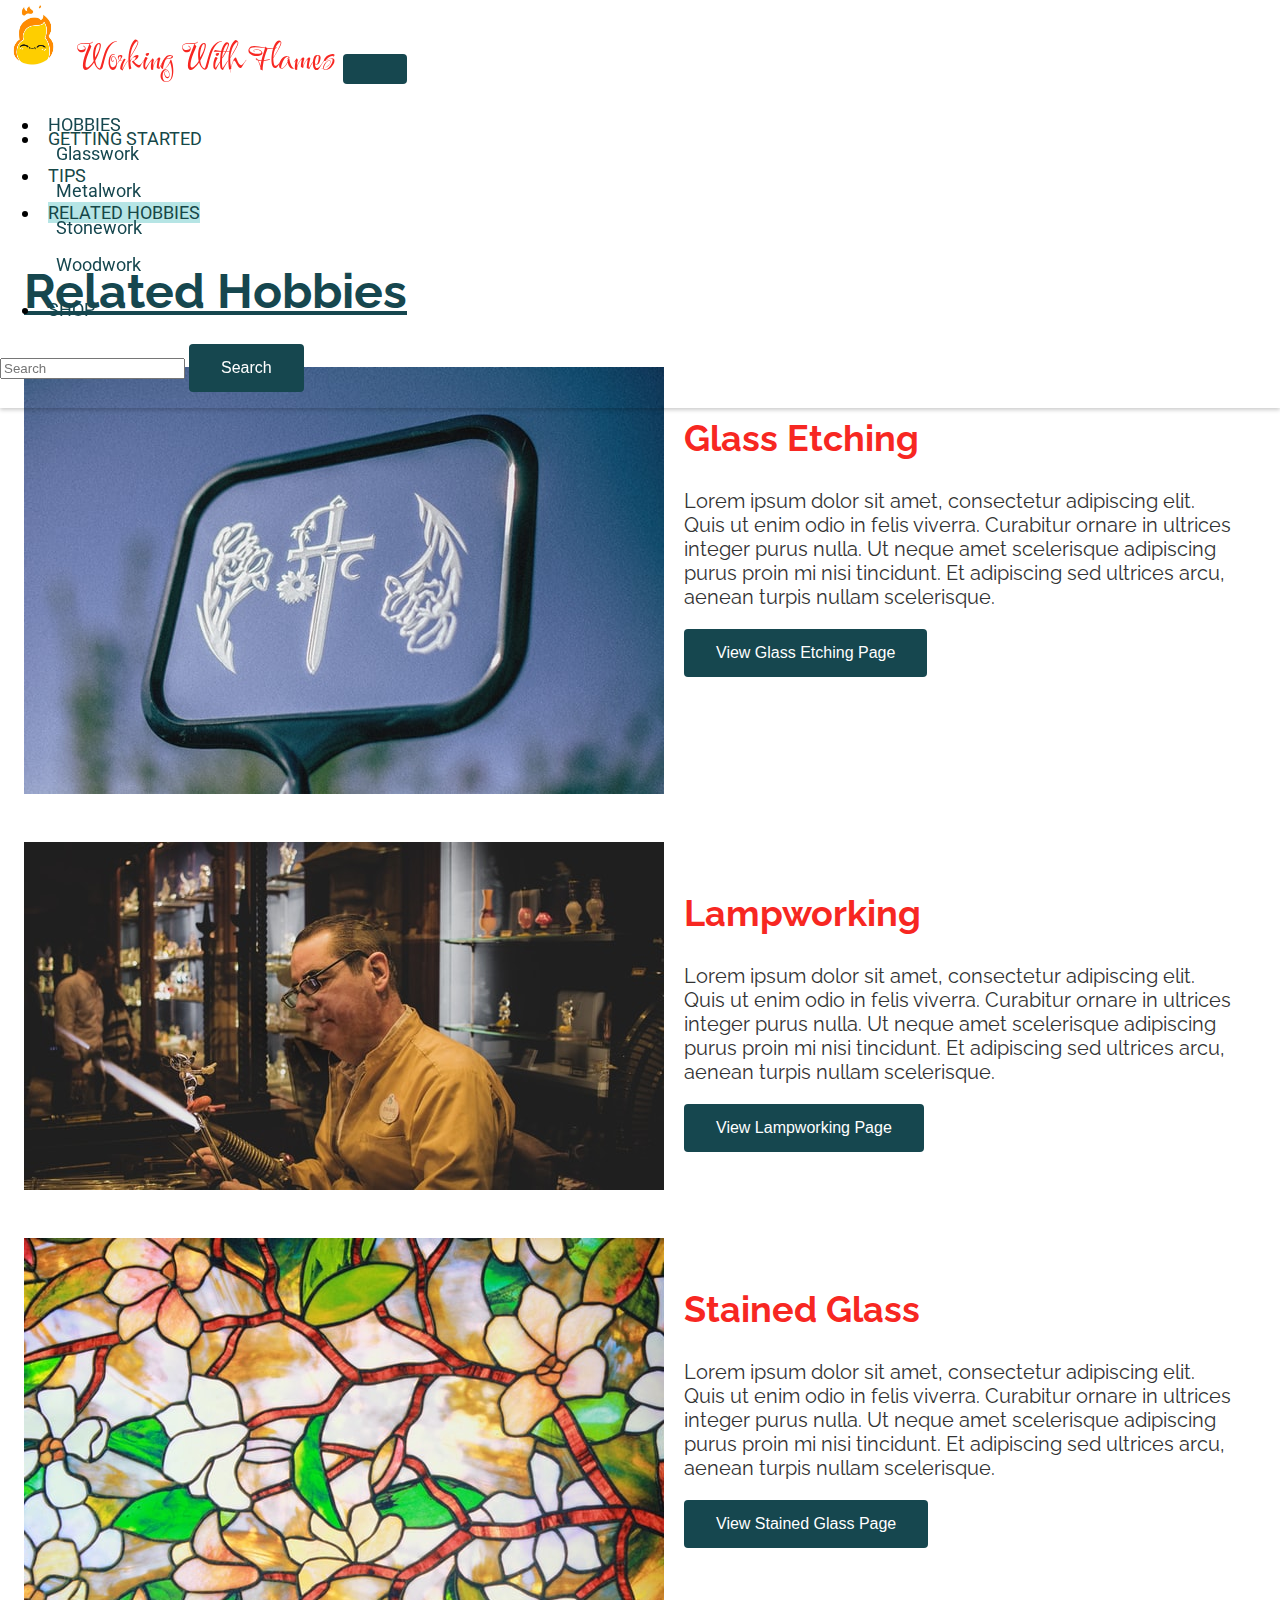
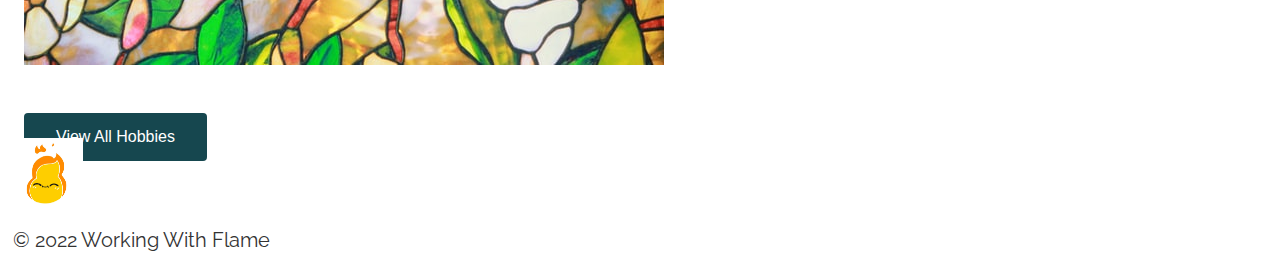
<file: related.html>
<html>
  <head>
    <title>Working With Flames</title>
    <link href=css/style.css rel="stylesheet" type="text/css">
<link rel="preconnect" href="https://fonts.googleapis.com">
<link rel="preconnect" href="https://fonts.gstatic.com" crossorigin>
<link href="https://fonts.googleapis.com/css2?family=Roboto:ital,wght@0,300;0,400;0,900;1,500&display=swap" rel="stylesheet">
<link rel="preconnect" href="https://fonts.googleapis.com">
<link rel="preconnect" href="https://fonts.gstatic.com" crossorigin>
<link href="https://fonts.googleapis.com/css2?family=Festive&family=Raleway:wght@300;400;600;700&display=swap" rel="stylesheet">
<link rel="preconnect" href="https://fonts.googleapis.com">
<link rel="preconnect" href="https://fonts.gstatic.com" crossorigin>
<link href="https://fonts.googleapis.com/css2?family=Festive&display=swap" rel="stylesheet">
<link href="https://cdn.jsdelivr.net/npm/bootstrap@5.1.1/dist/css/bootstrap.min.css" rel="stylesheet" integrity="sha384-F3w7mX95PdgyTmZZMECAngseQB83DfGTowi0iMjiWaeVhAn4FJkqJByhZMI3AhiU" crossorigin="anonymous">

<!-- Google tag (gtag.js) -->
<script async src="https://www.googletagmanager.com/gtag/js?id=G-HLD5TPT114"></script>
<script>
  window.dataLayer = window.dataLayer || [];
  function gtag(){dataLayer.push(arguments);}
  gtag('js', new Date());

  gtag('config', 'G-HLD5TPT114');
</script>


<!-- Hotjar Tracking Code for https://katiekel.github.io/ux_ui_hw_21/index.html -->
<script>
    (function(h,o,t,j,a,r){
        h.hj=h.hj||function(){(h.hj.q=h.hj.q||[]).push(arguments)};
        h._hjSettings={hjid:3094559,hjsv:6};
        a=o.getElementsByTagName('head')[0];
        r=o.createElement('script');r.async=1;
        r.src=t+h._hjSettings.hjid+j+h._hjSettings.hjsv;
        a.appendChild(r);
    })(window,document,'https://static.hotjar.com/c/hotjar-','.js?sv=');
</script>


</head>

<body>
  <div class="mainContent">

<!--Navigation Setion-->
<nav class="navbar navbar-expand-lg navbar-light bg-light fixed-top navigation py-3">
    <div class="container-fluid">
        <a class="navbar-brand" href="./index.html">
          <img src="images/Screen Shot 2022-08-03 at 3.50.26 PM.png" alt="fire" width="70" class="d-inline-block">
          Working With Flames
        </a>
      <button class="navbar-toggler" type="button" data-bs-toggle="collapse" data-bs-target="#navbarNav" aria-controls="navbarNav" aria-expanded="false" aria-label="Toggle navigation">
        <span class="navbar-toggler-icon"></span>
      </button>
      <div class="collapse navbar-collapse" id="navbarNav">
        <ul class="navbar-nav ms-auto">
          <li class="nav-item dropdown">
            <a class="nav-link dropdown-toggle" href="#" id="navbarDropdown" role="button" data-bs-toggle="dropdown" aria-expanded="false">
              HOBBIES
            </a>
            <ul class="dropdown-menu" aria-labelledby="navbarDropdown">
              <li><a class="dropdown-item" href="#">Glasswork</a></li>
              <li><a class="dropdown-item" href="#">Metalwork</a></li>
              <li><a class="dropdown-item" href="#">Stonework</a></li>
              <li><a class="dropdown-item" href="#">Woodwork</a></li>
            </ul>
          </li>
          <li class="nav-item">
            <a class="nav-link" href="#">SHOP</a>
          </li>
        </ul>
        <form class="d-flex">
          <input class="form-control me-2" type="search" placeholder="Search" aria-label="Search">
          <button class="btn btn-outline-success" type="submit">Search</button>
        </form>        
      </div>
    </div>
  </nav>
<!--End Navigation Section-->


<!--Tab Pages Section-->
<div class="hobbyPages">
<ul class="nav nav-tabs">
  <li class="nav-item">
    <a class="nav-link" href="./index.html">GETTING STARTED</a>
  </li>
  <li class="nav-item">
    <a class="nav-link" href="./tips.html">TIPS</a>
  </li>
  <li class="nav-item">
    <a class="nav-link active" aria-current="page" href="#">RELATED HOBBIES</a>
  </li>
</ul>
</div>


<!--Main Hobby Section--> 

<secton class="gettingStarted topMargin">
  <div class="sectionTitle">
    <h1>Related Hobbies</h1>
  </div>
<div class="overviewContainer">
<div class="containerImage">
  <img src="images/james-fitzgerald-uPRBNnOs-iU-unsplash.jpg">
  </div>
<div class="containerText">
  <h2>Glass Etching</h2>
  <p>Lorem ipsum dolor sit amet, consectetur adipiscing elit. Quis ut enim odio in felis viverra. Curabitur ornare in ultrices integer purus nulla. Ut neque amet scelerisque adipiscing purus proin mi nisi tincidunt. Et adipiscing sed ultrices arcu, aenean turpis nullam scelerisque.</p>
  <button>View Glass Etching Page</button>
</div>
</div>
<div class="overviewContainer">
    <div class="containerImage">
      <img src="images/pawel-janiak-MK5zMKKJtuY-unsplash.jpg">
      </div>
    <div class="containerText">
      <h2>Lampworking</h2>
      <p>Lorem ipsum dolor sit amet, consectetur adipiscing elit. Quis ut enim odio in felis viverra. Curabitur ornare in ultrices integer purus nulla. Ut neque amet scelerisque adipiscing purus proin mi nisi tincidunt. Et adipiscing sed ultrices arcu, aenean turpis nullam scelerisque.</p>
      <button>View Lampworking Page</button>
    </div>
    </div>
    <div class="overviewContainer">
        <div class="containerImage">
          <img src="images/marek-kizer-1VsA6vwTsKU-unsplash.jpg">
          </div>
        <div class="containerText">
          <h2>Stained Glass</h2>
          <p>Lorem ipsum dolor sit amet, consectetur adipiscing elit. Quis ut enim odio in felis viverra. Curabitur ornare in ultrices integer purus nulla. Ut neque amet scelerisque adipiscing purus proin mi nisi tincidunt. Et adipiscing sed ultrices arcu, aenean turpis nullam scelerisque.</p>
          <button>View Stained Glass Page</button>
        </div>
        </div>
</secton>

<div class="viewAll">
    <button>View All Hobbies</button>
</div>






<!--Footer Section-->
<div class="container">
    <footer class="py-3 my-4">
      <div class="nav justify-content-center border-bottom pb-3 mb-3">
        <img src="images/Screen Shot 2022-08-03 at 3.50.26 PM.png" alt="fire" width="70">
      </div>
      <p class="text-center text-muted">© 2022 Working With Flame</p>
    </footer>
  </div>
<!--End Footer Section-->

</body>
<script src="https://ajax.googleapis.com/ajax/libs/jquery/3.3.1/jquery.min.js"></script>
<script src="./js/index.js"></script>
<!-- JavaScript Bundle with Popper -->
<script src="https://cdn.jsdelivr.net/npm/bootstrap@5.1.3/dist/js/bootstrap.bundle.min.js" integrity="sha384-ka7Sk0Gln4gmtz2MlQnikT1wXgYsOg+OMhuP+IlRH9sENBO0LRn5q+8nbTov4+1p" crossorigin="anonymous"></script>
</html>
</file>
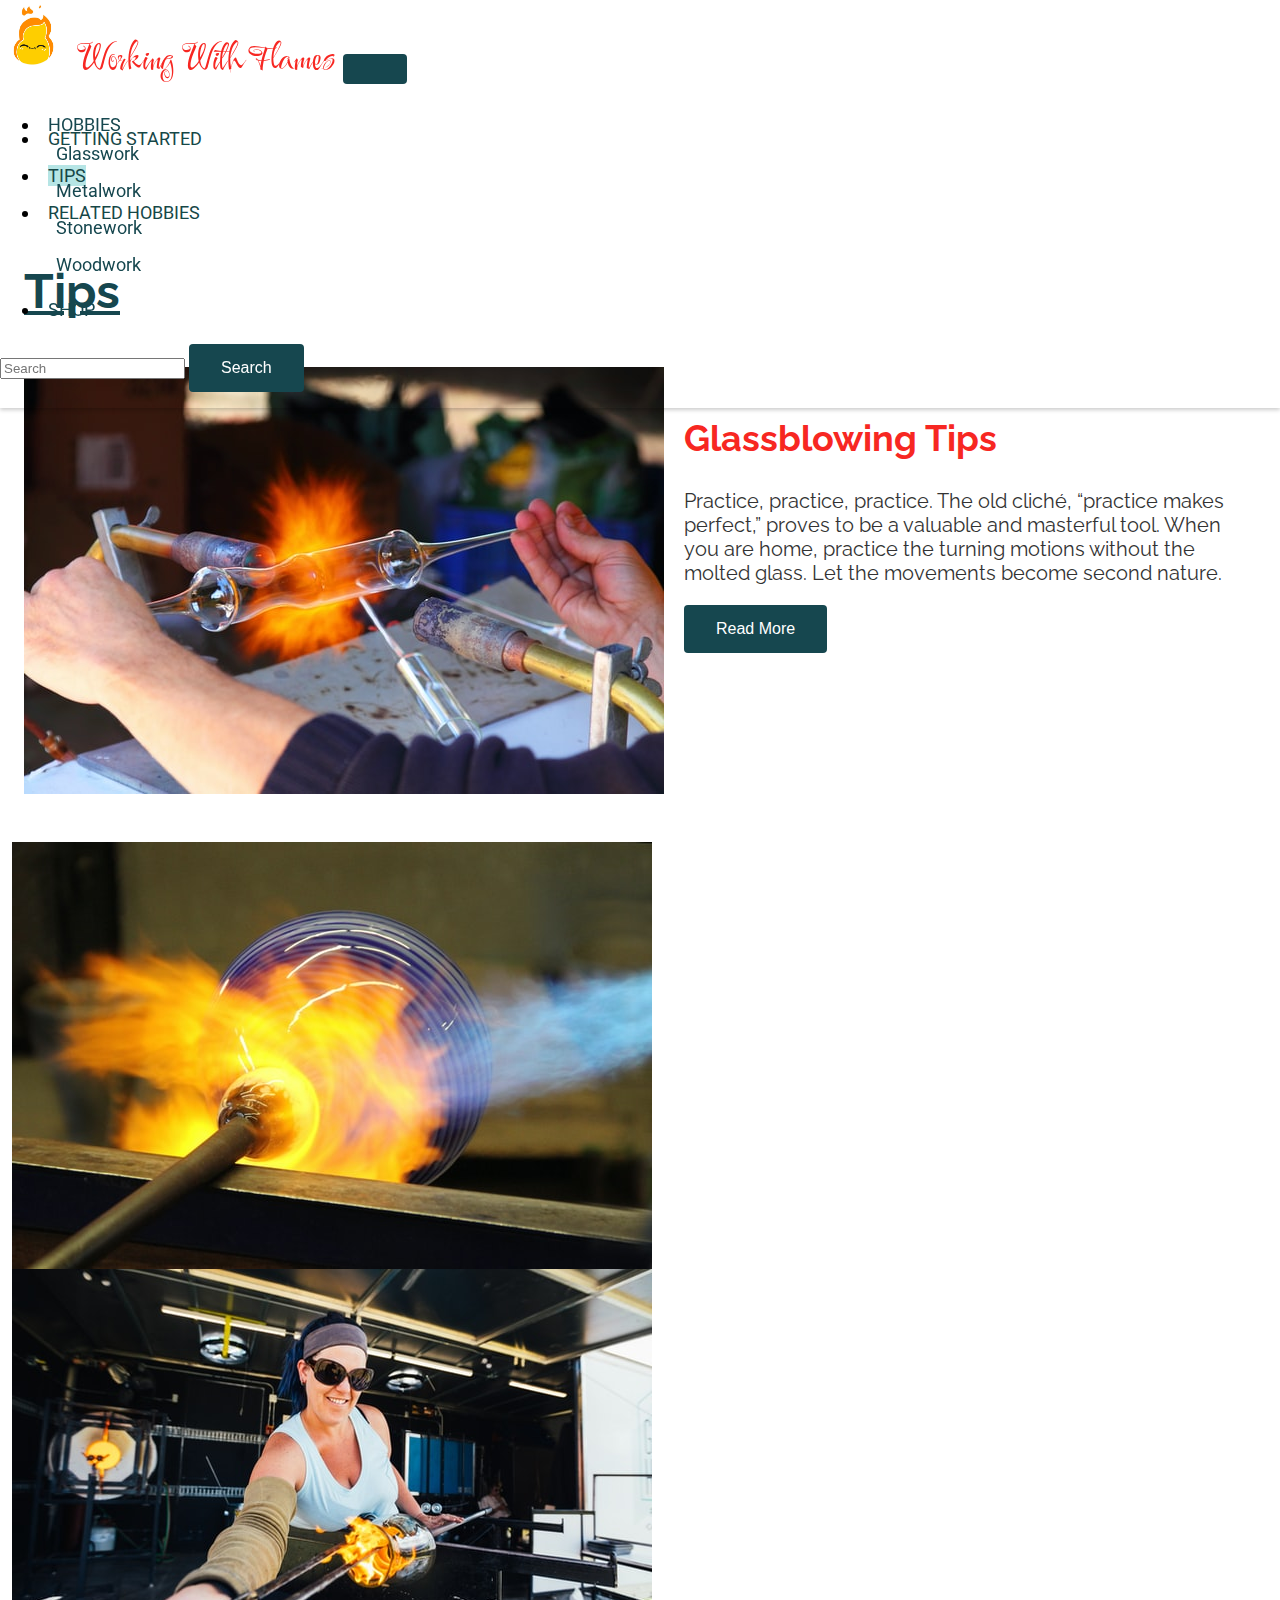
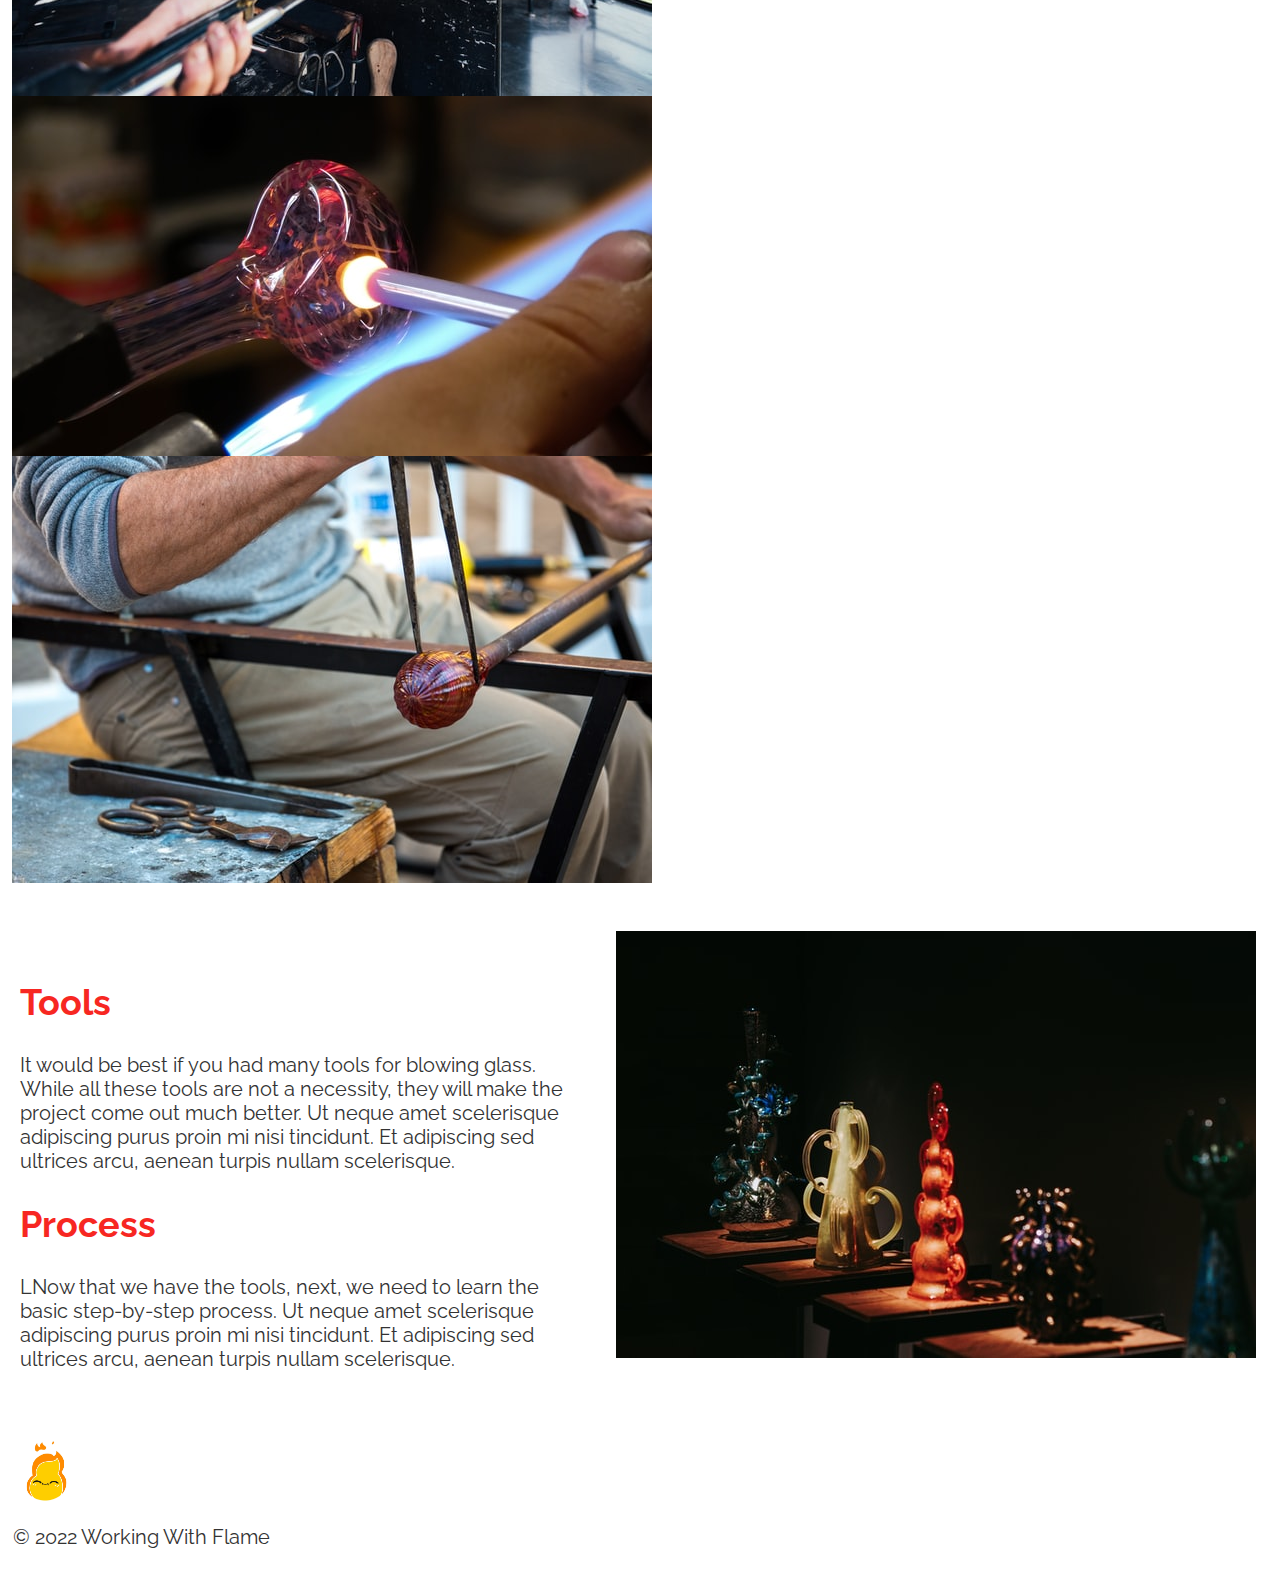
<file: tips.html>
<html>
  <head>
    <title>Working With Flame</title>
    <link href=css/style.css rel="stylesheet" type="text/css">
<link rel="preconnect" href="https://fonts.googleapis.com">
<link rel="preconnect" href="https://fonts.gstatic.com" crossorigin>
<link href="https://fonts.googleapis.com/css2?family=Roboto:ital,wght@0,300;0,400;0,900;1,500&display=swap" rel="stylesheet">
<link rel="preconnect" href="https://fonts.googleapis.com">
<link rel="preconnect" href="https://fonts.gstatic.com" crossorigin>
<link href="https://fonts.googleapis.com/css2?family=Festive&family=Raleway:wght@300;400;600;700&display=swap" rel="stylesheet">
<link rel="preconnect" href="https://fonts.googleapis.com">
<link rel="preconnect" href="https://fonts.gstatic.com" crossorigin>
<link href="https://fonts.googleapis.com/css2?family=Festive&display=swap" rel="stylesheet">
<link href="https://cdn.jsdelivr.net/npm/bootstrap@5.1.1/dist/css/bootstrap.min.css" rel="stylesheet" integrity="sha384-F3w7mX95PdgyTmZZMECAngseQB83DfGTowi0iMjiWaeVhAn4FJkqJByhZMI3AhiU" crossorigin="anonymous">


<!-- Google tag (gtag.js) -->
<script async src="https://www.googletagmanager.com/gtag/js?id=G-HLD5TPT114"></script>
<script>
  window.dataLayer = window.dataLayer || [];
  function gtag(){dataLayer.push(arguments);}
  gtag('js', new Date());

  gtag('config', 'G-HLD5TPT114');
</script>

<!-- Hotjar Tracking Code for https://katiekel.github.io/ux_ui_hw_21/index.html -->
<script>
    (function(h,o,t,j,a,r){
        h.hj=h.hj||function(){(h.hj.q=h.hj.q||[]).push(arguments)};
        h._hjSettings={hjid:3094559,hjsv:6};
        a=o.getElementsByTagName('head')[0];
        r=o.createElement('script');r.async=1;
        r.src=t+h._hjSettings.hjid+j+h._hjSettings.hjsv;
        a.appendChild(r);
    })(window,document,'https://static.hotjar.com/c/hotjar-','.js?sv=');
</script>



</head>

<body>
  <div class="mainContent">

<!--Navigation Setion-->
<nav class="navbar navbar-expand-lg navbar-light bg-light fixed-top navigation py-3">
    <div class="container-fluid">
        <a class="navbar-brand" href="./index.html">
          <img src="images/Screen Shot 2022-08-03 at 3.50.26 PM.png" alt="fire" width="70" class="d-inline-block">
          Working With Flames
        </a>
      <button class="navbar-toggler" type="button" data-bs-toggle="collapse" data-bs-target="#navbarNav" aria-controls="navbarNav" aria-expanded="false" aria-label="Toggle navigation">
        <span class="navbar-toggler-icon"></span>
      </button>
      <div class="collapse navbar-collapse" id="navbarNav">
        <ul class="navbar-nav ms-auto">
          <li class="nav-item dropdown">
            <a class="nav-link dropdown-toggle" href="#" id="navbarDropdown" role="button" data-bs-toggle="dropdown" aria-expanded="false">
              HOBBIES
            </a>
            <ul class="dropdown-menu" aria-labelledby="navbarDropdown">
              <li><a class="dropdown-item" href="#">Glasswork</a></li>
              <li><a class="dropdown-item" href="#">Metalwork</a></li>
              <li><a class="dropdown-item" href="#">Stonework</a></li>
              <li><a class="dropdown-item" href="#">Woodwork</a></li>
            </ul>
          </li>
          <li class="nav-item">
            <a class="nav-link" href="#">SHOP</a>
          </li>
        </ul>
        <form class="d-flex">
          <input class="form-control me-2" type="search" placeholder="Search" aria-label="Search">
          <button class="btn btn-outline-success" type="submit">Search</button>
        </form>        
      </div>
    </div>
  </nav>
<!--End Navigation Section-->


<!--Tab Pages Section-->
<div class="hobbyPages">
<ul class="nav nav-tabs">
  <li class="nav-item">
    <a class="nav-link" href="./index.html">GETTING STARTED</a>
  </li>
  <li class="nav-item">
    <a class="nav-link active" aria-current="page" href="#">TIPS</a>
  </li>
  <li class="nav-item">
    <a class="nav-link" href="./related.html">RELATED HOBBIES</a>
  </li>
</ul>
</div>


<!--Main Hobby Section--> 

<secton class="gettingStarted topMargin">
  <div class="sectionTitle">
    <h1>Tips</h1>
  </div>
<div class="overviewContainer">
<div class="containerImage">
  <img src="images/1.jpg">
  </div>
<div class="containerText">
  <h2>Glassblowing Tips</h2>
  <p>Practice, practice, practice. The old cliché, “practice makes perfect,” proves to be a valuable and masterful tool. When you are home, practice the turning motions without the molted glass. Let the movements become second nature.</p>
  <button>Read More</button>
</div>
</div>
</secton>



<!--Hobby Photo Cards-->

<section class="smallPhotos">
  <div class="container-fluid">
    <div class="row">
    <div class="cardContainer col-lg-3 col-md-3 col-sm-12">
      <div class="card smallImage">
        <img src="images/2.jpg" class="card-img-top growImg" alt="1">
    </div>
    </div>
    <div class="cardContainer col-lg-3 col-md-3 col-sm-12">
      <div class="card smallImage">
        <img src="images/3.jpg" class="card-img-top growImg" alt="2">
      </div>
    </div>
    <div class="cardContainer col-lg-3 col-md-3 col-sm-12">
      <div class="card smallImage">
        <img src="images/4.jpg" class="card-img-top growImg" alt="3">
      </div>
    </div>
    <div class="cardContainer col-lg-3 col-md-3 col-sm-12">
      <div class="card smallImage">
        <img src="images/5.jpg" class="card-img-top growImg" alt="4">
      </div>
    </div>
  </div>
</div>
</section>

<!--Secondary Hobby Section-->

<secton class="secondaryHobby topMargin">
<div class="overviewContainer">
<div class="containerText">
  <h2>Tools</h2>
  <p>It would be best if you had many tools for blowing glass. While all these tools are not a necessity, they will make the project come out much better. Ut neque amet scelerisque adipiscing purus proin mi nisi tincidunt. Et adipiscing sed ultrices arcu, aenean turpis nullam scelerisque.</p>
  <h2>Process</h2>
  <p>LNow that we have the tools, next, we need to learn the basic step-by-step process. Ut neque amet scelerisque adipiscing purus proin mi nisi tincidunt. Et adipiscing sed ultrices arcu, aenean turpis nullam scelerisque.</p>
</div>
<div class="containerImage">
  <img src="images/6.jpg">
  </div>
</div>
</secton>

<!--Footer Section-->
<div class="container">
    <footer class="py-3 my-4">
      <div class="nav justify-content-center border-bottom pb-3 mb-3">
        <img src="images/Screen Shot 2022-08-03 at 3.50.26 PM.png" alt="fire" width="70">
      </div>
      <p class="text-center text-muted">© 2022 Working With Flame</p>
    </footer>
  </div>
<!--End Footer Section-->
</div>
</body>
<script src="https://ajax.googleapis.com/ajax/libs/jquery/3.3.1/jquery.min.js"></script>
<script src="/js/index.js"></script>
<!-- JavaScript Bundle with Popper -->
<script src="https://cdn.jsdelivr.net/npm/bootstrap@5.1.3/dist/js/bootstrap.bundle.min.js" integrity="sha384-ka7Sk0Gln4gmtz2MlQnikT1wXgYsOg+OMhuP+IlRH9sENBO0LRn5q+8nbTov4+1p" crossorigin="anonymous"></script>
</html>
</file>
